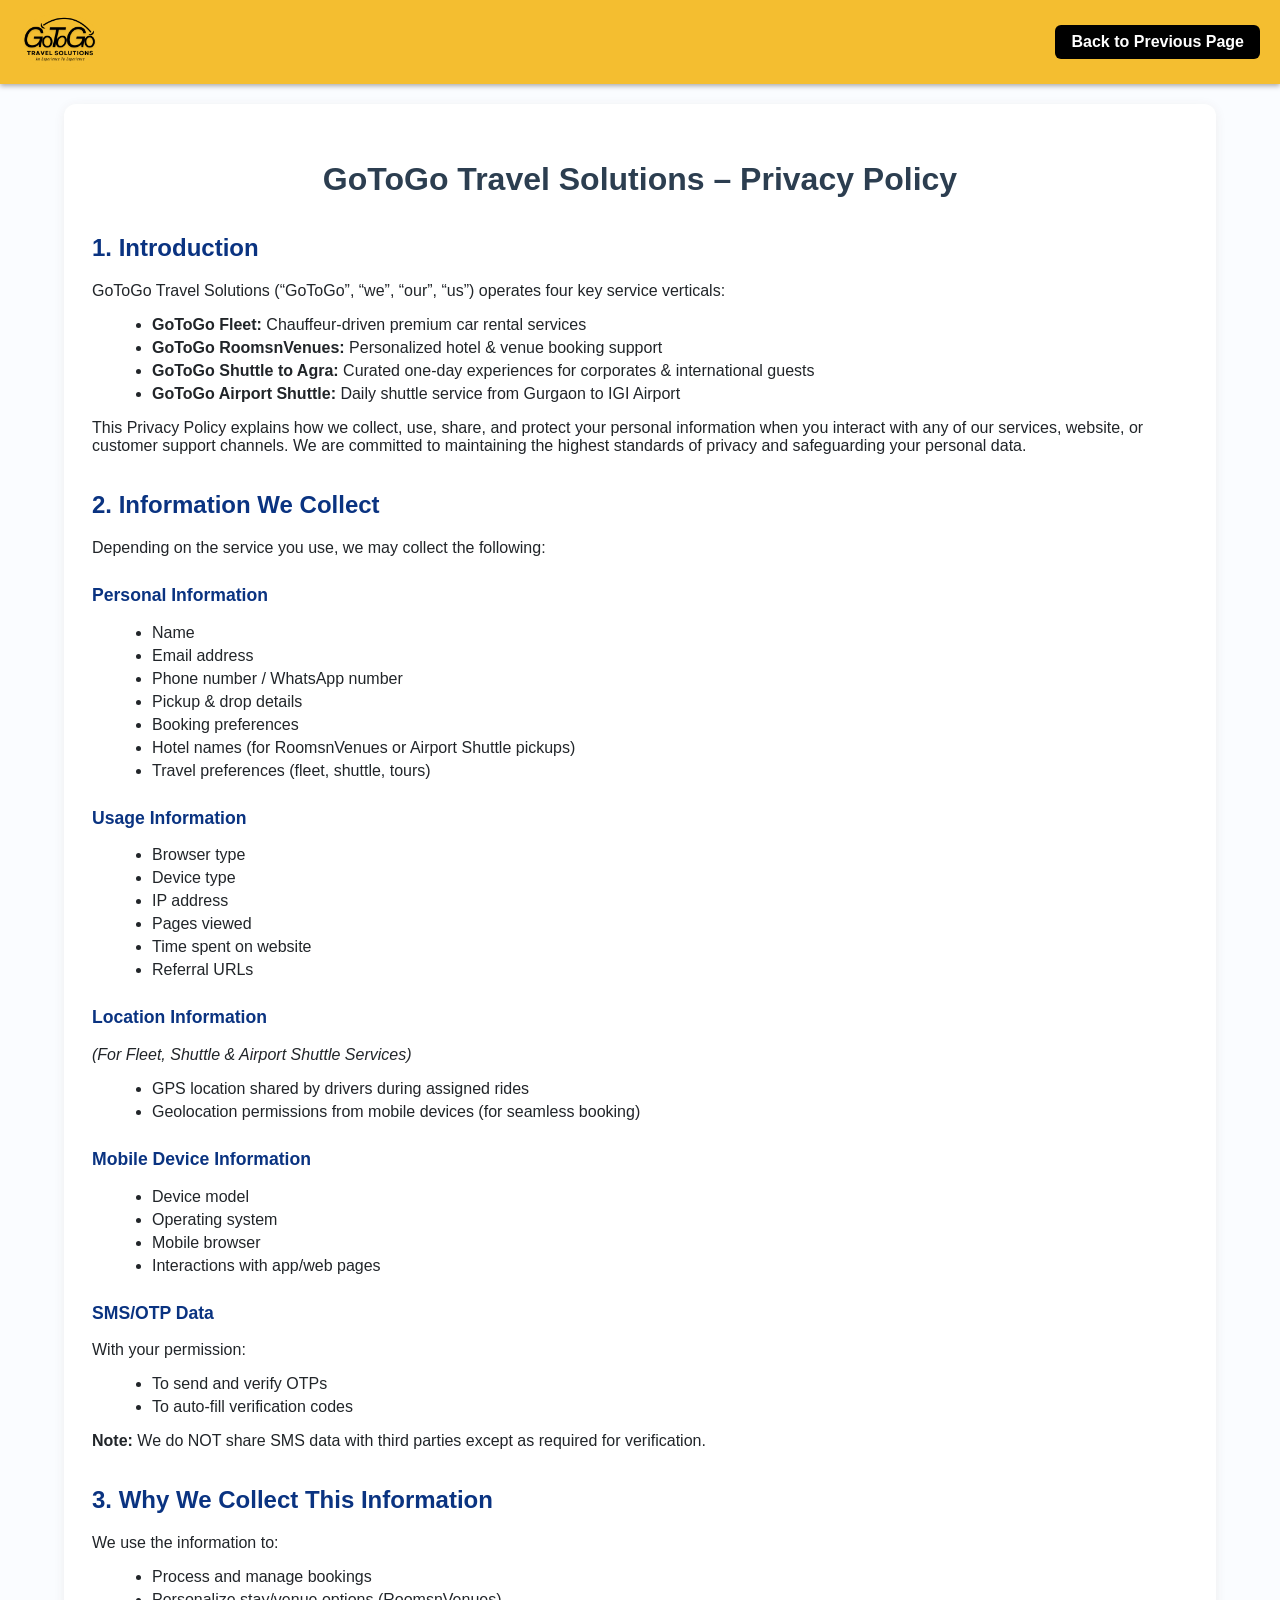
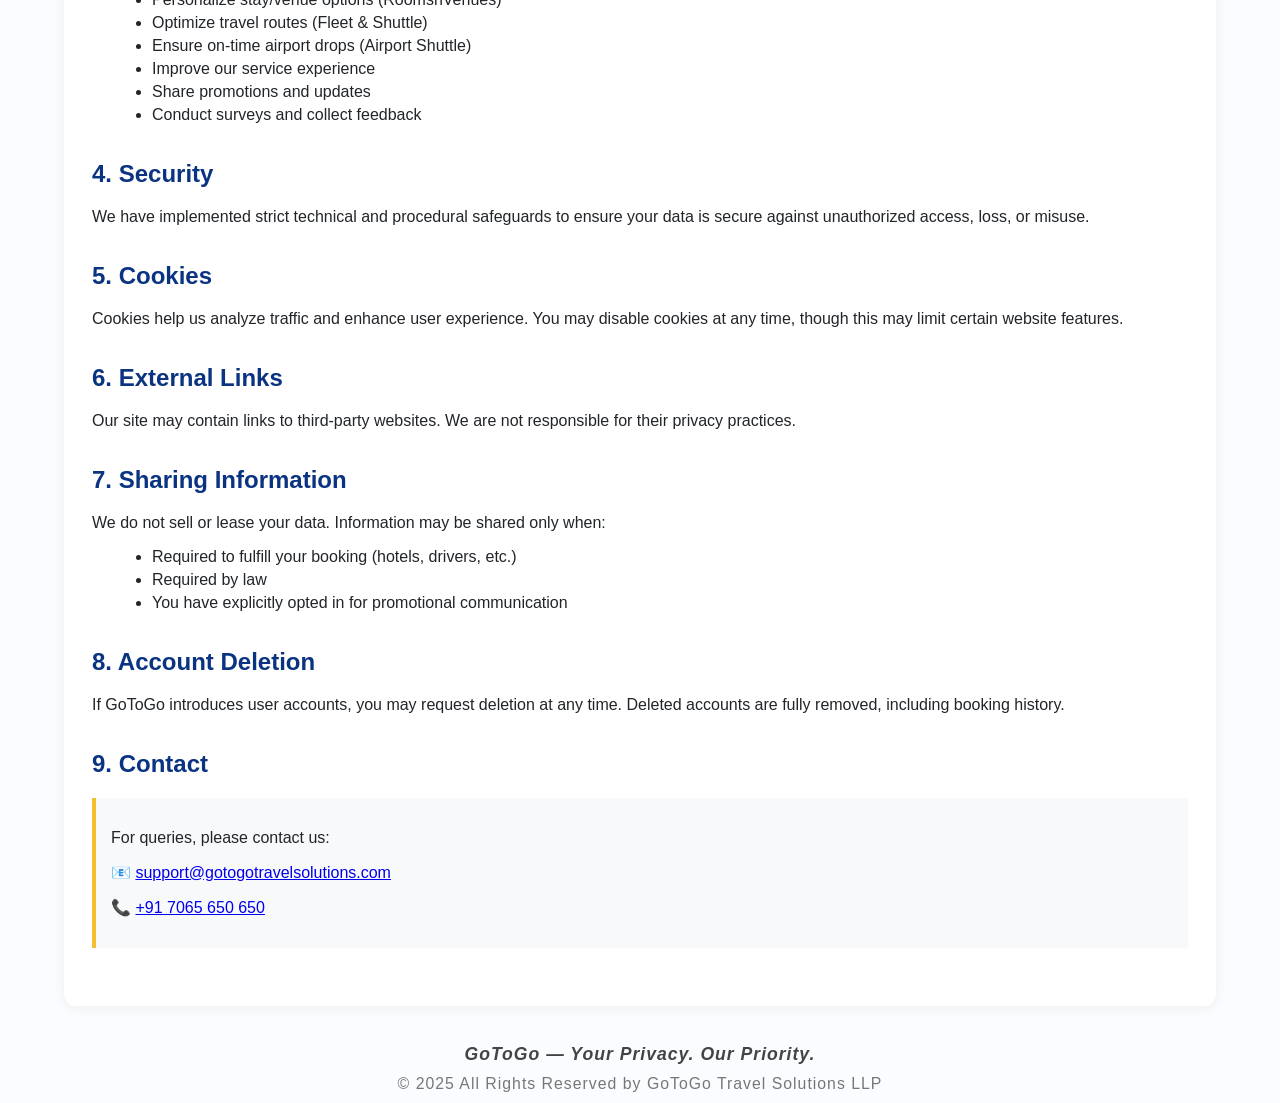
<file: docs/Privacy-Policy.html>
<!DOCTYPE html>
<html lang="en">
<head>
  <meta charset="UTF-8" />
  <title>GoToGo Travel Solutions – Privacy Policy</title>
  <meta name="viewport" content="width=device-width, initial-scale=1.0" />
  <link
      rel="icon"
      href="../assets/gotogo final logos/g2g corporate.png"
      type="image/x-icon"
    />
  <style>
    body {
      font-family: Arial, sans-serif;
      margin: 0;
      background: #fafcff;
      color: #212529;
    }
    nav {
      display: flex;
      justify-content: space-between;
      align-items: center;
      background: #f4be30;
      padding: 0px 20px;
      box-shadow: 0 2px 5px #aaa;
      position: sticky;
      top: 0;
      z-index: 100;
    }
    nav .logo img {
      height: 80px;
      cursor: pointer;
    }
    nav .back-btn {
      font-size: 16px;
      color: white;
      text-decoration: none;
      background: #000;
      padding: 8px 16px;
      border-radius: 6px;
      cursor: pointer;
      font-weight: bold;
      transition: background-color 0.3s ease;
    }
    nav .back-btn:hover {
      background: #f4be30;
      color: #000;
    }
    main {
      max-width: 90%;
      margin: 20px auto;
      background: #fff;
      border-radius: 12px;
      box-shadow: 0 2px 12px #eee;
      padding: 36px 28px;
      box-sizing: border-box;
    }
    h1 {
      text-align: center;
      font-size: 2em;
      margin-bottom: 24px;
      color: #2c3e50;
    }
    h2 {
      color: #2184ee;
      margin-top: 36px;
    }
    h3 {
      color: #0a3381;
      margin-top: 28px;
      font-size: 1.1em;
    }
    ul,
    ol {
      margin-left: 20px;
      margin-bottom: 15px;
    }
    li {
        margin-bottom: 5px;
    }
    section {
      margin-bottom: 22px;
    }
    .brand {
      text-align: center;
      margin: 38px 0 0 0;
      font-size: 1.1em;
      color: #444;
      letter-spacing: 1px;
    }
    .brand .footer-text {
        font-size: 0.9em;
        color: #777;
        margin-top: 10px;
    }
    .highlight {
      font-weight: bold;
      color: #0a3381;
    }
    .contact-info {
        background-color: #f8f9fa;
        padding: 15px;
        border-left: 4px solid #f4be30;
        margin-top: 10px;
    }

    /* Responsive styles */
    @media (max-width: 768px) {
      nav .logo img {
        height: 50px;
        margin-bottom: 8px;
      }
      nav .back-btn {
        font-size: 14px;
        padding: 6px 12px;
      }
      main {
        max-width: 95%;
        margin: 15px auto;
        padding: 24px 16px;
      }
      h1 {
        font-size: 1.5em;
        margin-bottom: 16px;
      }
      h2 {
        margin-top: 24px;
      }
      h3 {
        margin-top: 20px;
      }
      ul, ol {
        margin-left: 15px;
        font-size: 14px;
      }
      .brand {
        font-size: 1em;
        margin: 24px 0 0 0;
      }
    }

    @media (max-width: 375px) {
      nav {
        padding: 8px;
      }
      nav .logo img {
        height: 40px;
      }
      nav .back-btn {
        font-size: 12px;
        padding: 5px 10px;
      }
      main {
        padding: 20px 12px;
      }
      h1 {
        font-size: 1.3em;
      }
      ul, ol {
        font-size: 13px;
      }
    }
  </style>
</head>
<body>
  <nav>
    <div class="logo">
      <img src="../assets/gotogo%20final%20logos/g2g%20corporate.png" alt="GoToGo Logo" onclick="window.location.href='/'" />
    </div>
    <a class="back-btn" onclick="window.history.back()">Back to Previous Page</a>
  </nav>

  <main>
    <h1>GoToGo Travel Solutions – Privacy Policy</h1>

    <section>
      <h2 class="highlight">1. Introduction</h2>
      <p>
        GoToGo Travel Solutions (“GoToGo”, “we”, “our”, “us”) operates four key service verticals:
      </p>
      <ul>
        <li><strong>GoToGo Fleet:</strong> Chauffeur-driven premium car rental services</li>
        <li><strong>GoToGo RoomsnVenues:</strong> Personalized hotel & venue booking support</li>
        <li><strong>GoToGo Shuttle to Agra:</strong> Curated one-day experiences for corporates & international guests</li>
        <li><strong>GoToGo Airport Shuttle:</strong> Daily shuttle service from Gurgaon to IGI Airport</li>
      </ul>
      <p>
        This Privacy Policy explains how we collect, use, share, and protect your personal information when you interact with any of our services, website, or customer support channels. We are committed to maintaining the highest standards of privacy and safeguarding your personal data.
      </p>
    </section>

    <section>
      <h2 class="highlight">2. Information We Collect</h2>
      <p>Depending on the service you use, we may collect the following:</p> <h3>Personal Information</h3>
      <ul>
        <li>Name</li>
        <li>Email address</li>
        <li>Phone number / WhatsApp number</li>
        <li>Pickup & drop details</li>
        <li>Booking preferences</li>
        <li>Hotel names (for RoomsnVenues or Airport Shuttle pickups)</li>
        <li>Travel preferences (fleet, shuttle, tours)</li>
      </ul>

      <h3>Usage Information</h3>
      <ul>
        <li>Browser type</li>
        <li>Device type</li>
        <li>IP address</li>
        <li>Pages viewed</li>
        <li>Time spent on website</li>
        <li>Referral URLs</li>
      </ul>

      <h3>Location Information</h3>
      <p><em>(For Fleet, Shuttle & Airport Shuttle Services)</em></p> <ul>
        <li>GPS location shared by drivers during assigned rides</li>
        <li>Geolocation permissions from mobile devices (for seamless booking)</li>
      </ul>

      <h3>Mobile Device Information</h3>
      <ul>
        <li>Device model</li>
        <li>Operating system</li>
        <li>Mobile browser</li>
        <li>Interactions with app/web pages</li>
      </ul>

      <h3>SMS/OTP Data</h3>
      <p>With your permission:</p> <ul>
        <li>To send and verify OTPs</li>
        <li>To auto-fill verification codes</li>
      </ul>
      <p><strong>Note:</strong> We do NOT share SMS data with third parties except as required for verification. </p>
    </section>

    <section>
      <h2 class="highlight">3. Why We Collect This Information</h2>
      <p>We use the information to:</p>
      <ul>
        <li>Process and manage bookings</li>
        <li>Personalize stay/venue options (RoomsnVenues)</li>
        <li>Optimize travel routes (Fleet & Shuttle)</li>
        <li>Ensure on-time airport drops (Airport Shuttle)</li>
        <li>Improve our service experience</li>
        <li>Share promotions and updates</li>
        <li>Conduct surveys and collect feedback</li>
      </ul>
    </section>

    <section>
      <h2 class="highlight">4. Security</h2>
      <p>
        We have implemented strict technical and procedural safeguards to ensure your data is secure against unauthorized access, loss, or misuse.
      </p>
    </section>

    <section>
      <h2 class="highlight">5. Cookies</h2>
      <p>
        Cookies help us analyze traffic and enhance user experience. You may disable cookies at any time, though this may limit certain website features.
      </p>
    </section>

    <section>
      <h2 class="highlight">6. External Links</h2>
      <p>
        Our site may contain links to third-party websites. We are not responsible for their privacy practices.
      </p>
    </section>

    <section>
      <h2 class="highlight">7. Sharing Information</h2>
      <p>We do not sell or lease your data. Information may be shared only when:</p>
      <ul>
        <li>Required to fulfill your booking (hotels, drivers, etc.)</li>
        <li>Required by law</li>
        <li>You have explicitly opted in for promotional communication</li>
      </ul>
    </section>

    <section>
      <h2 class="highlight">8. Account Deletion</h2>
      <p>
        If GoToGo introduces user accounts, you may request deletion at any time. Deleted accounts are fully removed, including booking history.
      </p>
    </section>

    <section>
      <h2 class="highlight">9. Contact</h2>
      <div class="contact-info">
        <p>For queries, please contact us:</p>
        <p>📧 <a href="mailto:support@gotogotravelsolutions.com">support@gotogotravelsolutions.com</a></p>
        <p>📞 <a href="tel:+917065650650">+91 7065 650 650</a></p>
      </div>
    </section>

  </main>
  
  <div class="brand">
    <strong style="font-style: italic;">GoToGo — Your Privacy. Our Priority.</strong><br />
    <div class="footer-text" style="margin-bottom: 10px;">
        © 2025 All Rights Reserved by GoToGo Travel Solutions LLP
    </div>
  </div>
</body>
</html>
</file>
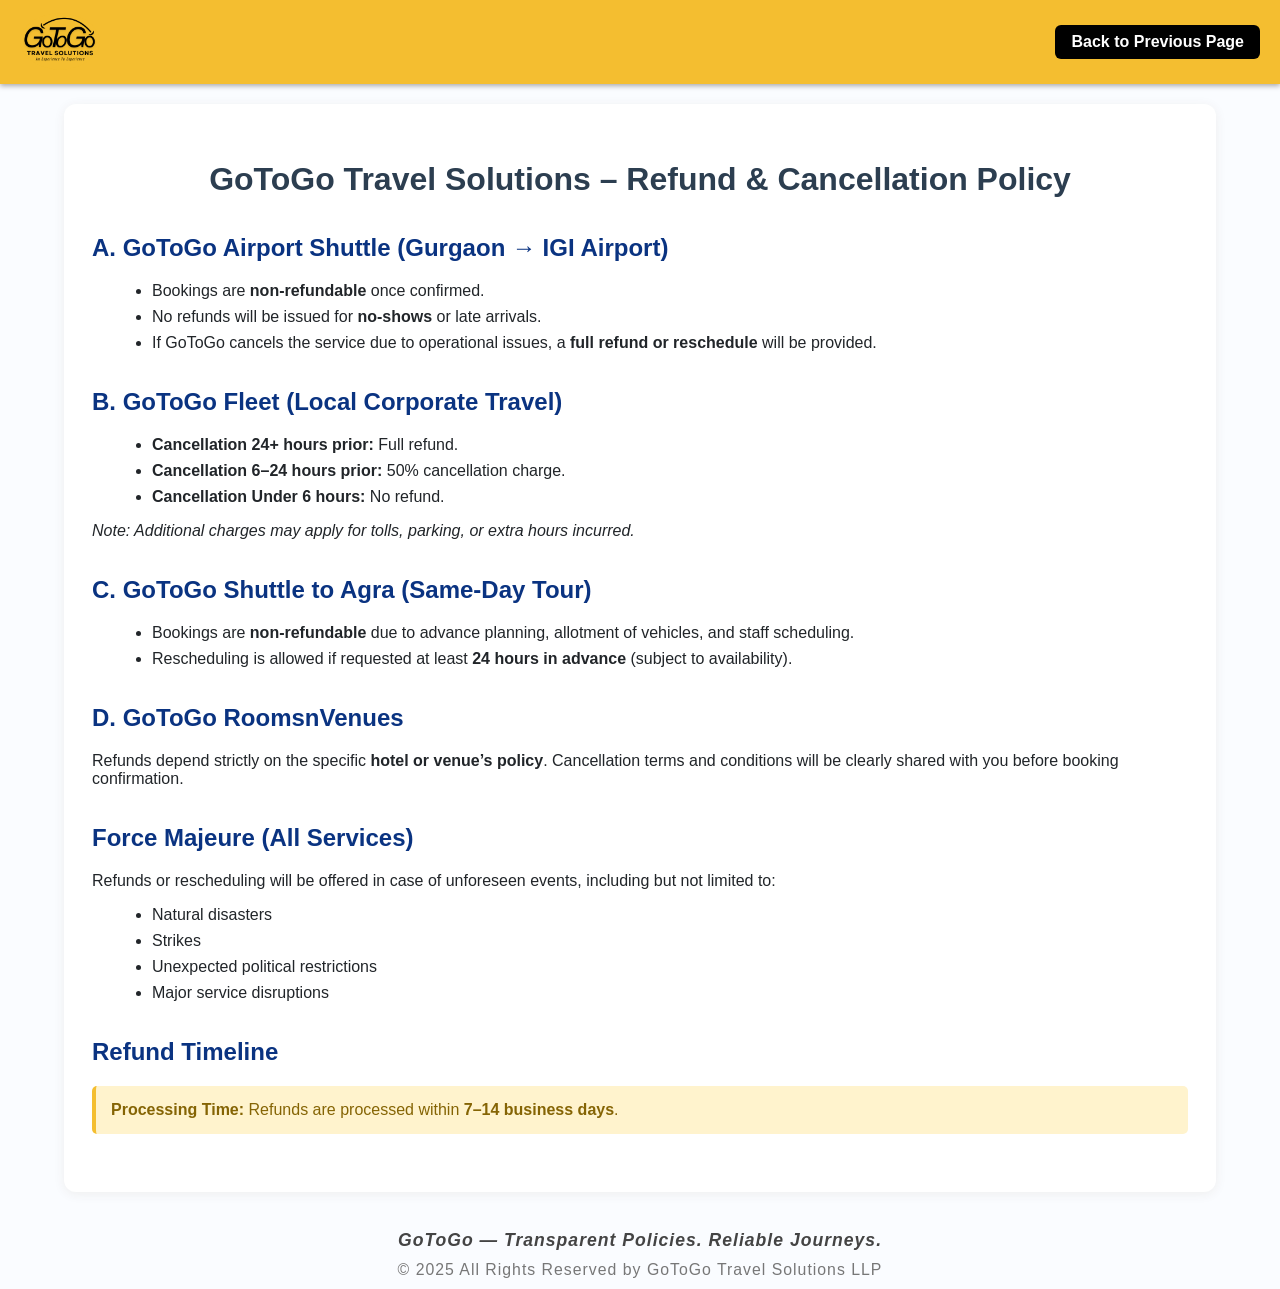
<file: docs/Refund-&-Cancellation-Policy.html>
<!DOCTYPE html>
<html lang="en">
<head>
  <meta charset="UTF-8" />
  <title>GoToGo Travel Solutions – Refund & Cancellation Policy</title>
  <meta name="viewport" content="width=device-width, initial-scale=1.0" />
  <link
      rel="icon"
      href="../assets/gotogo final logos/g2g corporate.png"
      type="image/x-icon"
    />
  <style>
    body {
      font-family: Arial, sans-serif;
      margin: 0;
      background: #fafcff;
      color: #212529;
    }
    nav {
      display: flex;
      justify-content: space-between;
      align-items: center;
      background: #f4be30;
      padding: 0px 20px;
      box-shadow: 0 2px 5px #aaa;
      position: sticky;
      top: 0;
      z-index: 100;
    }
    nav .logo img {
      height: 80px;
      cursor: pointer;
    }
    nav .back-btn {
      font-size: 16px;
      color: white;
      text-decoration: none;
      background: #000;
      padding: 8px 16px;
      border-radius: 6px;
      cursor: pointer;
      font-weight: bold;
      transition: background-color 0.3s ease;
    }
    nav .back-btn:hover {
      background: #f4be30;
      color: #000;
    }
    main {
      max-width: 90%;
      margin: 20px auto;
      background: #fff;
      border-radius: 12px;
      box-shadow: 0 2px 12px #eee;
      padding: 36px 28px;
      box-sizing: border-box;
    }
    h1 {
      text-align: center;
      font-size: 2em;
      margin-bottom: 24px;
      color: #2c3e50;
    }
    h2 {
      color: #2184ee;
      margin-top: 36px;
    }
    h3 {
      color: #0a3381;
      margin-top: 28px;
      font-size: 1.1em;
    }
    ul,
    ol {
      margin-left: 20px;
      margin-bottom: 15px;
    }
    li {
        margin-bottom: 8px;
    }
    section {
      margin-bottom: 22px;
    }
    .brand {
      text-align: center;
      margin: 38px 0 0 0;
      font-size: 1.1em;
      color: #444;
      letter-spacing: 1px;
    }
    .brand .footer-text {
        font-size: 0.9em;
        color: #777;
        margin-top: 10px;
    }
    .highlight {
      font-weight: bold;
      color: #0a3381;
    }
    .alert-box {
        background-color: #fff3cd;
        color: #856404;
        padding: 15px;
        border-radius: 5px;
        border-left: 4px solid #f4be30;
        margin-top: 15px;
    }

    /* Responsive styles */
    @media (max-width: 768px) {
      nav .logo img {
        height: 50px;
        margin-bottom: 8px;
      }
      nav .back-btn {
        font-size: 14px;
        padding: 6px 12px;
      }
      main {
        max-width: 95%;
        margin: 15px auto;
        padding: 24px 16px;
      }
      h1 {
        font-size: 1.5em;
        margin-bottom: 16px;
      }
      h2 {
        margin-top: 24px;
      }
      ul, ol {
        margin-left: 15px;
        font-size: 14px;
      }
      .brand {
        font-size: 1em;
        margin: 24px 0 0 0;
      }
    }

    @media (max-width: 375px) {
      nav {
        padding: 8px;
      }
      nav .logo img {
        height: 40px;
      }
      nav .back-btn {
        font-size: 12px;
        padding: 5px 10px;
      }
      main {
        padding: 20px 12px;
      }
      h1 {
        font-size: 1.3em;
      }
      ul, ol {
        font-size: 13px;
      }
    }
  </style>
</head>
<body>
  <nav>
    <div class="logo">
      <img src="../assets/gotogo%20final%20logos/g2g%20corporate.png" alt="GoToGo Logo" onclick="window.location.href='/'" />
    </div>
    <a class="back-btn" onclick="window.history.back()">Back to Previous Page</a>
  </nav>

  <main>
    <h1>GoToGo Travel Solutions – Refund &amp; Cancellation Policy</h1>

    <section>
      <h2 class="highlight">A. GoToGo Airport Shuttle (Gurgaon → IGI Airport)</h2>
      <ul>
        <li>Bookings are <strong>non-refundable</strong> once confirmed.</li>
        <li>No refunds will be issued for <strong>no-shows</strong> or late arrivals.</li>
        <li>If GoToGo cancels the service due to operational issues, a <strong>full refund or reschedule</strong> will be provided.</li>
      </ul>
    </section>

    <section>
      <h2 class="highlight">B. GoToGo Fleet (Local Corporate Travel)</h2>
      <ul>
        <li><strong>Cancellation 24+ hours prior:</strong> Full refund.</li>
        <li><strong>Cancellation 6–24 hours prior:</strong> 50% cancellation charge.</li>
        <li><strong>Cancellation Under 6 hours:</strong> No refund.</li>
      </ul>
      <p><em>Note: Additional charges may apply for tolls, parking, or extra hours incurred.</em></p>
    </section>

    <section>
      <h2 class="highlight">C. GoToGo Shuttle to Agra (Same-Day Tour)</h2>
      <ul>
        <li>Bookings are <strong>non-refundable</strong> due to advance planning, allotment of vehicles, and staff scheduling.</li>
        <li>Rescheduling is allowed if requested at least <strong>24 hours in advance</strong> (subject to availability).</li>
      </ul>
    </section>

    <section>
      <h2 class="highlight">D. GoToGo RoomsnVenues</h2>
      <p>
        Refunds depend strictly on the specific <strong>hotel or venue’s policy</strong>. Cancellation terms and conditions will be clearly shared with you before booking confirmation.
      </p>
    </section>

    <section>
      <h2 class="highlight">Force Majeure (All Services)</h2>
      <p>Refunds or rescheduling will be offered in case of unforeseen events, including but not limited to:</p>
      <ul>
        <li>Natural disasters</li>
        <li>Strikes</li>
        <li>Unexpected political restrictions</li>
        <li>Major service disruptions</li>
      </ul>
    </section>

    <section>
      <h2 class="highlight">Refund Timeline</h2>
      <div class="alert-box">
        <strong>Processing Time:</strong> Refunds are processed within <strong>7–14 business days</strong>.
      </div>
    </section>

  </main>
  
  <div class="brand">
    <strong style="font-style: italic;">GoToGo — Transparent Policies. Reliable Journeys.</strong><br />
    <div class="footer-text" style="margin-bottom: 10px;">
        © 2025 All Rights Reserved by GoToGo Travel Solutions LLP
    </div>
  </div>
</body>
</html>
</file>
